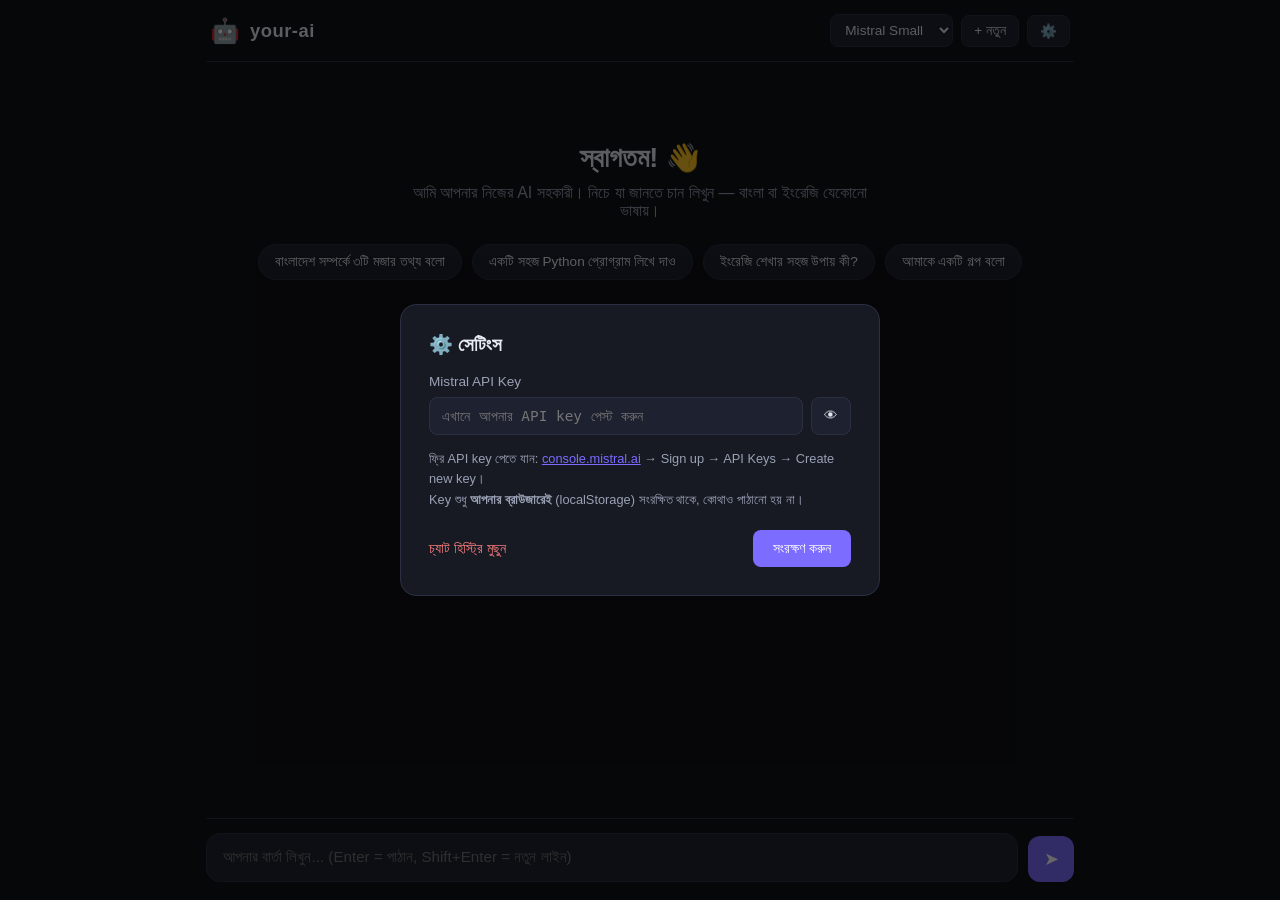
<file: index.html>
<!DOCTYPE html>
<html lang="bn">
<head>
  <meta charset="UTF-8" />
  <meta name="viewport" content="width=device-width, initial-scale=1.0" />
  <title>your-ai — আপনার নিজের AI</title>
  <link rel="stylesheet" href="style.css" />
  <link rel="icon" href="data:image/svg+xml,<svg xmlns='http://www.w3.org/2000/svg' viewBox='0 0 100 100'><text y='.9em' font-size='90'>🤖</text></svg>" />
</head>
<body>
  <div class="app">
    <header class="topbar">
      <div class="brand">
        <span class="logo">🤖</span>
        <span class="name">your-ai</span>
      </div>
      <div class="topbar-actions">
        <select id="model-select" class="model-select" title="মডেল নির্বাচন করুন">
          <option value="mistral-small-latest">Mistral Small</option>
          <option value="open-mistral-nemo">Mistral Nemo</option>
          <option value="mistral-large-latest">Mistral Large</option>
        </select>
        <button id="new-chat-btn" class="icon-btn" title="নতুন চ্যাট">+ নতুন</button>
        <button id="settings-btn" class="icon-btn" title="সেটিংস">⚙️</button>
      </div>
    </header>

    <main id="chat" class="chat">
      <div id="welcome" class="welcome">
        <h1>স্বাগতম! 👋</h1>
        <p>আমি আপনার নিজের AI সহকারী। নিচে যা জানতে চান লিখুন — বাংলা বা ইংরেজি যেকোনো ভাষায়।</p>
        <div class="suggestions">
          <button class="suggestion">বাংলাদেশ সম্পর্কে ৩টি মজার তথ্য বলো</button>
          <button class="suggestion">একটি সহজ Python প্রোগ্রাম লিখে দাও</button>
          <button class="suggestion">ইংরেজি শেখার সহজ উপায় কী?</button>
          <button class="suggestion">আমাকে একটি গল্প বলো</button>
        </div>
      </div>
      <div id="messages" class="messages"></div>
    </main>

    <footer class="inputbar">
      <textarea id="input" rows="1" placeholder="আপনার বার্তা লিখুন... (Enter = পাঠান, Shift+Enter = নতুন লাইন)"></textarea>
      <button id="send-btn" class="send-btn" title="পাঠান">➤</button>
      <button id="stop-btn" class="send-btn stop hidden" title="থামান">⏹</button>
    </footer>
  </div>

  <div id="settings-modal" class="modal hidden">
    <div class="modal-card">
      <h2>⚙️ সেটিংস</h2>
      <label for="api-key">Mistral API Key</label>
      <div class="key-row">
        <input id="api-key" type="password" placeholder="এখানে আপনার API key পেস্ট করুন" autocomplete="off" />
        <button id="toggle-key" class="icon-btn" title="দেখান/লুকান">👁</button>
      </div>
      <p class="hint">
        ফ্রি API key পেতে যান:
        <a href="https://console.mistral.ai/api-keys/" target="_blank" rel="noopener">console.mistral.ai</a> →
        Sign up → API Keys → Create new key।<br />
        Key শুধু <b>আপনার ব্রাউজারেই</b> (localStorage) সংরক্ষিত থাকে, কোথাও পাঠানো হয় না।
      </p>
      <div class="modal-actions">
        <button id="clear-history" class="text-btn">চ্যাট হিস্ট্রি মুছুন</button>
        <button id="settings-save" class="primary-btn">সংরক্ষণ করুন</button>
      </div>
    </div>
  </div>

  <script src="app.js"></script>
</body>
</html>
</file>
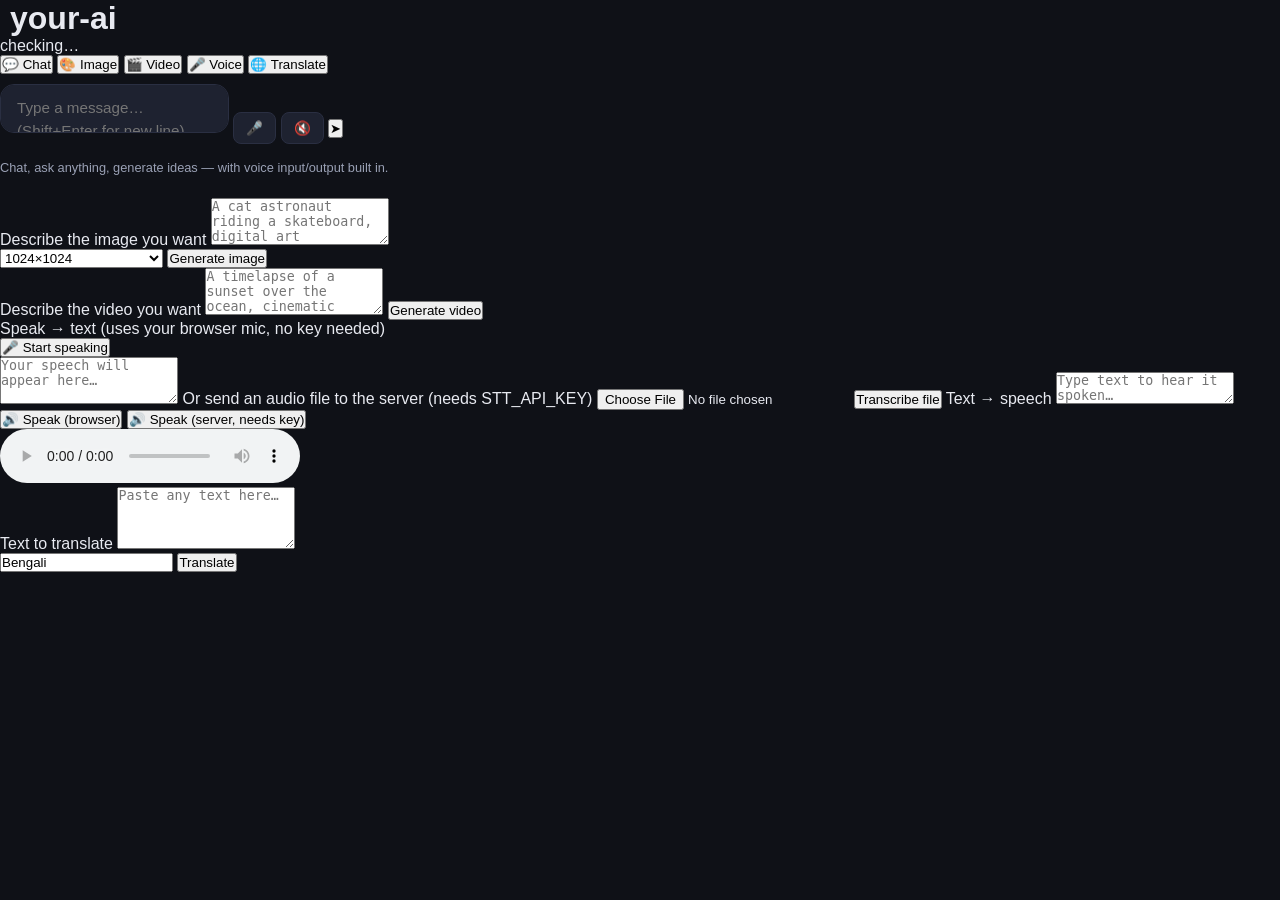
<file: app/static/index.html>
<!DOCTYPE html>
<html lang="en">
<head>
  <meta charset="UTF-8" />
  <meta name="viewport" content="width=device-width, initial-scale=1.0" />
  <title>your-ai</title>
  <link rel="stylesheet" href="/style.css" />
</head>
<body>
  <main class="chat-shell">
    <header class="chat-header">
      <div class="brand">
        <span class="brand-dot"></span>
        <h1>your-ai</h1>
      </div>
      <span id="mode-badge" class="badge" title="Check /api/health">checking…</span>
    </header>

    <nav class="tabs">
      <button class="tab active" data-tab="chat">💬 Chat</button>
      <button class="tab" data-tab="image">🎨 Image</button>
      <button class="tab" data-tab="video">🎬 Video</button>
      <button class="tab" data-tab="voice">🎤 Voice</button>
      <button class="tab" data-tab="translate">🌐 Translate</button>
    </nav>

    <section id="tab-chat" class="tab-panel active-panel">
      <section id="messages" class="messages" aria-live="polite"></section>
      <form id="chat-form" class="chat-form">
        <textarea id="input" rows="1" placeholder="Type a message… (Shift+Enter for new line)" autocomplete="off"></textarea>
        <button type="button" id="mic" class="icon-btn" title="Voice input (browser)">🎤</button>
        <button type="button" id="speak-toggle" class="icon-btn" title="Read replies aloud (browser)">🔇</button>
        <button id="send" type="submit" aria-label="Send">➤</button>
      </form>
      <p class="hint">Chat, ask anything, generate ideas — with voice input/output built in.</p>
    </section>

    <section id="tab-image" class="tab-panel">
      <form id="image-form" class="tool-form">
        <label for="image-prompt">Describe the image you want</label>
        <textarea id="image-prompt" rows="3" placeholder="A cat astronaut riding a skateboard, digital art"></textarea>
        <div class="row">
          <select id="image-size">
            <option value="1024x1024">1024×1024</option>
            <option value="1024x1792">1024×1792 (portrait)</option>
            <option value="1792x1024">1792×1024 (landscape)</option>
          </select>
          <button type="submit" class="primary">Generate image</button>
        </div>
      </form>
      <div id="image-result" class="media-result"></div>
    </section>

    <section id="tab-video" class="tab-panel">
      <form id="video-form" class="tool-form">
        <label for="video-prompt">Describe the video you want</label>
        <textarea id="video-prompt" rows="3" placeholder="A timelapse of a sunset over the ocean, cinematic"></textarea>
        <button type="submit" class="primary">Generate video</button>
      </form>
      <div id="video-result" class="media-result"></div>
    </section>

    <section id="tab-voice" class="tab-panel">
      <div class="tool-form">
        <label>Speak → text (uses your browser mic, no key needed)</label>
        <div class="row">
          <button id="voice-mic" class="primary">🎤 Start speaking</button>
          <span id="voice-status" class="muted"></span>
        </div>
        <textarea id="voice-text" rows="3" placeholder="Your speech will appear here…"></textarea>
        <label>Or send an audio file to the server (needs STT_API_KEY)</label>
        <input type="file" id="voice-file" accept="audio/*" />
        <button id="voice-upload" class="primary">Transcribe file</button>
        <label>Text → speech</label>
        <textarea id="tts-text" rows="2" placeholder="Type text to hear it spoken…"></textarea>
        <div class="row">
          <button id="tts-browser" class="primary">🔊 Speak (browser)</button>
          <button id="tts-server" class="primary">🔊 Speak (server, needs key)</button>
        </div>
        <audio id="tts-audio" controls class="full"></audio>
      </div>
    </section>

    <section id="tab-translate" class="tab-panel">
      <form id="translate-form" class="tool-form">
        <label for="translate-text">Text to translate</label>
        <textarea id="translate-text" rows="4" placeholder="Paste any text here…"></textarea>
        <div class="row">
          <input id="translate-lang" type="text" value="Bengali" placeholder="Target language" />
          <button type="submit" class="primary">Translate</button>
        </div>
      </form>
      <div id="translate-result" class="result-text"></div>
    </section>
  </main>
  <script src="/app.js"></script>
</body>
</html>
</file>
<file: style.css>
:root {
  --bg: #0f1117;
  --bg-soft: #171a23;
  --panel: #1e2230;
  --border: #2a2f42;
  --text: #e8eaf1;
  --text-dim: #9aa1b5;
  --accent: #7c6cff;
  --accent-soft: rgba(124, 108, 255, 0.15);
  --user-bubble: #2f3a5c;
  --radius: 14px;
}

* { box-sizing: border-box; margin: 0; padding: 0; }

html, body { height: 100%; }

body {
  font-family: "Noto Sans Bengali", "Hind Siliguri", -apple-system, "Segoe UI", Roboto, sans-serif;
  background: var(--bg);
  color: var(--text);
}

.app {
  display: flex;
  flex-direction: column;
  height: 100vh;
  max-width: 900px;
  margin: 0 auto;
  padding: 0 16px;
}

/* ---------- Top bar ---------- */
.topbar {
  display: flex;
  align-items: center;
  justify-content: space-between;
  padding: 14px 4px;
  border-bottom: 1px solid var(--border);
}

.brand { display: flex; align-items: center; gap: 10px; }
.brand .logo { font-size: 1.5rem; }
.brand .name { font-weight: 700; font-size: 1.15rem; letter-spacing: 0.5px; }

.topbar-actions { display: flex; align-items: center; gap: 8px; }

.model-select {
  background: var(--panel);
  color: var(--text);
  border: 1px solid var(--border);
  border-radius: 8px;
  padding: 7px 10px;
  font-size: 0.85rem;
  font-family: inherit;
  cursor: pointer;
}

.icon-btn {
  background: var(--panel);
  color: var(--text);
  border: 1px solid var(--border);
  border-radius: 8px;
  padding: 7px 12px;
  font-size: 0.85rem;
  font-family: inherit;
  cursor: pointer;
  transition: background 0.15s;
}
.icon-btn:hover { background: var(--accent-soft); border-color: var(--accent); }

/* ---------- Chat area ---------- */
.chat {
  flex: 1;
  overflow-y: auto;
  padding: 20px 4px;
  scroll-behavior: smooth;
}

.welcome {
  text-align: center;
  padding: 60px 16px 20px;
}
.welcome h1 { font-size: 1.7rem; margin-bottom: 10px; }
.welcome p { color: var(--text-dim); max-width: 480px; margin: 0 auto 24px; }

.suggestions {
  display: flex;
  flex-wrap: wrap;
  gap: 10px;
  justify-content: center;
}
.suggestion {
  background: var(--panel);
  color: var(--text);
  border: 1px solid var(--border);
  border-radius: 999px;
  padding: 9px 16px;
  font-size: 0.85rem;
  font-family: inherit;
  cursor: pointer;
  transition: border-color 0.15s, background 0.15s;
}
.suggestion:hover { border-color: var(--accent); background: var(--accent-soft); }

.messages { display: flex; flex-direction: column; gap: 14px; padding-bottom: 10px; }

.msg {
  max-width: 82%;
  padding: 12px 16px;
  border-radius: var(--radius);
  line-height: 1.65;
  white-space: pre-wrap;
  word-wrap: break-word;
  font-size: 0.95rem;
}
.msg.user {
  align-self: flex-end;
  background: var(--user-bubble);
  border-bottom-right-radius: 4px;
}
.msg.ai {
  align-self: flex-start;
  background: var(--panel);
  border: 1px solid var(--border);
  border-bottom-left-radius: 4px;
}
.msg.ai.streaming::after {
  content: "▍";
  color: var(--accent);
  animation: blink 1s infinite;
}
@keyframes blink { 50% { opacity: 0; } }

.msg.error {
  align-self: stretch;
  max-width: 100%;
  background: rgba(255, 80, 80, 0.12);
  border: 1px solid rgba(255, 80, 80, 0.4);
  color: #ff9d9d;
}

.msg pre {
  background: rgba(0, 0, 0, 0.35);
  border: 1px solid var(--border);
  border-radius: 8px;
  padding: 12px;
  margin: 8px 0;
  overflow-x: auto;
  white-space: pre;
}
.msg pre code { background: none; padding: 0; }

.msg code {
  background: rgba(0, 0, 0, 0.35);
  border-radius: 5px;
  padding: 2px 6px;
  font-family: "JetBrains Mono", Consolas, monospace;
  font-size: 0.85em;
}

.typing { align-self: flex-start; color: var(--text-dim); font-size: 0.85rem; }

/* ---------- Input bar ---------- */
.inputbar {
  display: flex;
  align-items: flex-end;
  gap: 10px;
  padding: 14px 0 18px;
  border-top: 1px solid var(--border);
}

#input {
  flex: 1;
  background: var(--panel);
  color: var(--text);
  border: 1px solid var(--border);
  border-radius: var(--radius);
  padding: 12px 16px;
  font-size: 0.95rem;
  font-family: inherit;
  resize: none;
  max-height: 160px;
  line-height: 1.5;
  outline: none;
}
#input:focus { border-color: var(--accent); }

.send-btn {
  background: var(--accent);
  color: #fff;
  border: none;
  border-radius: 12px;
  width: 46px;
  height: 46px;
  font-size: 1.1rem;
  cursor: pointer;
  flex-shrink: 0;
  transition: opacity 0.15s;
}
.send-btn:hover { opacity: 0.85; }
.send-btn:disabled { opacity: 0.4; cursor: not-allowed; }
.send-btn.stop { background: #e05252; width: 60px; }

.hidden { display: none !important; }

/* ---------- Settings modal ---------- */
.modal {
  position: fixed;
  inset: 0;
  background: rgba(0, 0, 0, 0.6);
  display: flex;
  align-items: center;
  justify-content: center;
  padding: 16px;
  z-index: 100;
}

.modal-card {
  background: var(--bg-soft);
  border: 1px solid var(--border);
  border-radius: 16px;
  padding: 28px;
  width: 100%;
  max-width: 480px;
}
.modal-card h2 { margin-bottom: 18px; font-size: 1.2rem; }
.modal-card label { display: block; font-size: 0.85rem; color: var(--text-dim); margin-bottom: 8px; }

.key-row { display: flex; gap: 8px; }
.key-row input {
  flex: 1;
  background: var(--panel);
  color: var(--text);
  border: 1px solid var(--border);
  border-radius: 8px;
  padding: 10px 12px;
  font-size: 0.9rem;
  font-family: monospace;
  outline: none;
}
.key-row input:focus { border-color: var(--accent); }

.hint {
  font-size: 0.8rem;
  color: var(--text-dim);
  margin: 14px 0 20px;
  line-height: 1.6;
}
.hint a { color: var(--accent); }

.modal-actions {
  display: flex;
  justify-content: space-between;
  align-items: center;
  gap: 10px;
}

.text-btn {
  background: none;
  border: none;
  color: #ff8080;
  font-size: 0.85rem;
  font-family: inherit;
  cursor: pointer;
  padding: 8px 0;
}
.text-btn:hover { text-decoration: underline; }

.primary-btn {
  background: var(--accent);
  color: #fff;
  border: none;
  border-radius: 8px;
  padding: 10px 20px;
  font-size: 0.9rem;
  font-family: inherit;
  cursor: pointer;
}
.primary-btn:hover { opacity: 0.85; }

/* ---------- Mobile ---------- */
@media (max-width: 600px) {
  .app { padding: 0 10px; }
  .msg { max-width: 92%; }
  .model-select { max-width: 110px; }
  .brand .name { font-size: 1rem; }
}
</file>
